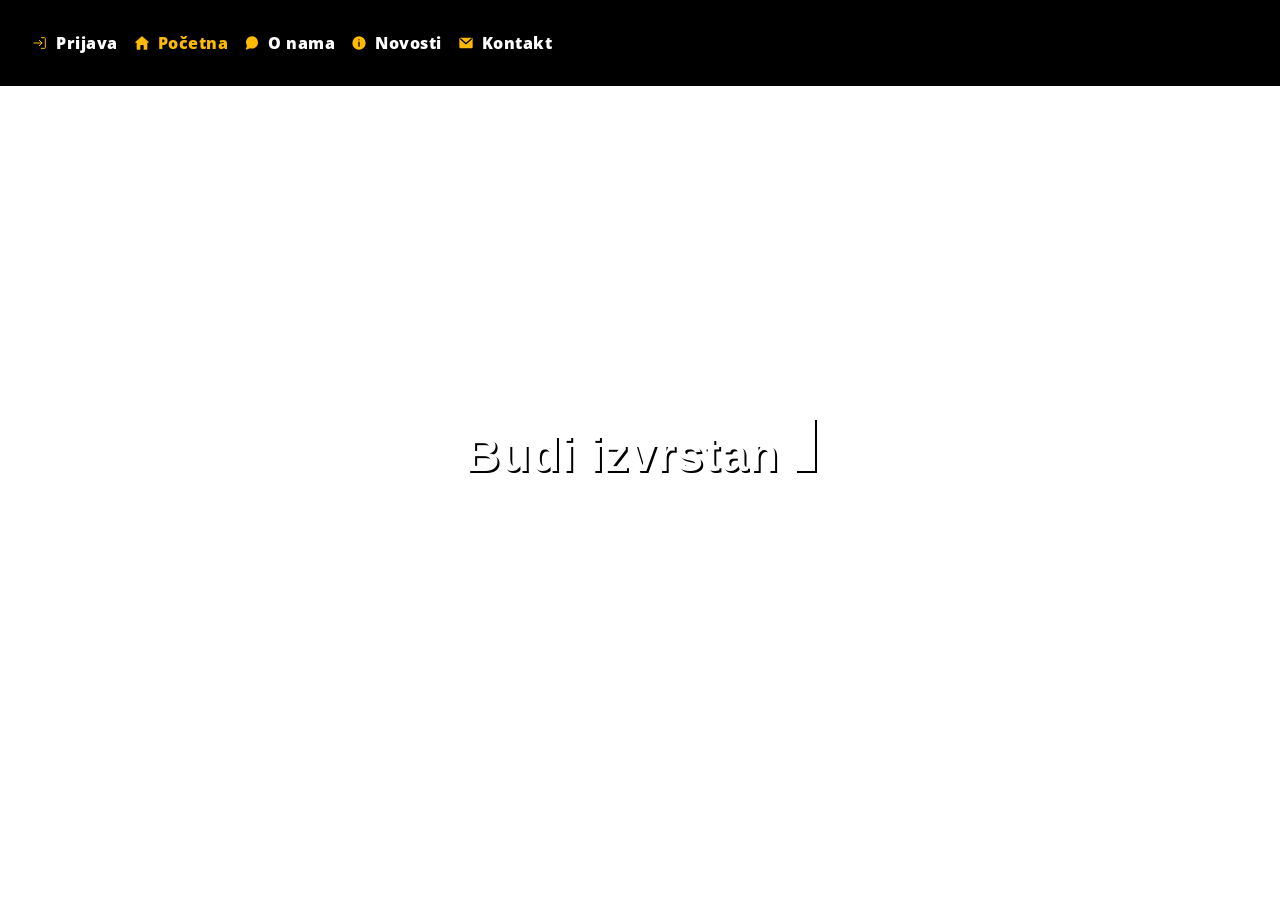
<file: index.html>
<!DOCTYPE html>
<html lang="hr">
  <head>
    <meta charset="UTF-8" />
    <meta http-equiv="X-UA-Compatible" content="IE=edge" />
    <meta name="viewport" content="width=device-width, initial-scale=1.0" />

    <meta property="og:title" content="Matej Ruzic ALGEBRA" />
    <meta property="og:description" content="Lovro Pavlog SUPIT." />

    <link
      rel="shortcut icon"
      href="./assets/icons/favicon.ico"
      type="image/x-icon"
    />

    <link rel="stylesheet" href="./styles/styles.css" />
    <link rel="stylesheet" href="./styles/navbar.css" />
    <link rel="stylesheet" href="./styles/homepage.css" />
    <link rel="stylesheet" href="./styles/dialog.css" />

    <script src="./scripts/dialog.js" defer></script>
    <script src="./scripts/navbar.js" defer></script>

    <title>SUPIT - Projektni zadatak</title>
  </head>

  <body>
    <nav id="navbar" class="navbar"></nav>

    <div class="video__container">
      <video
        src="./assets/videos/laptop-typing.mp4"
        id="laptop-typing"
        autoplay
        muted
        loop
        class="video__container__video"
      ></video>

      <div class="typing_text__container">
        <div class="typing_text__wrapper">
          <div class="typing_text_line typing_text_line__first_line">
            <span id="first_line"></span
            ><span id="first_caret" class="typing_text__caret"></span>
          </div>

          <div
            id="second_line_container"
            class="typing_text_line typing_text_line__second_line"
          >
            <span id="second_line"></span
            ><span
              id="second_caret"
              class="typing_text__caret"
              style="display: none"
            ></span>
          </div>
        </div>
      </div>
    </div>

    <dialog class="dialog" id="contact-form"></dialog>

    <script src="./scripts/typing.js"></script>
  </body>
</html>
</file>
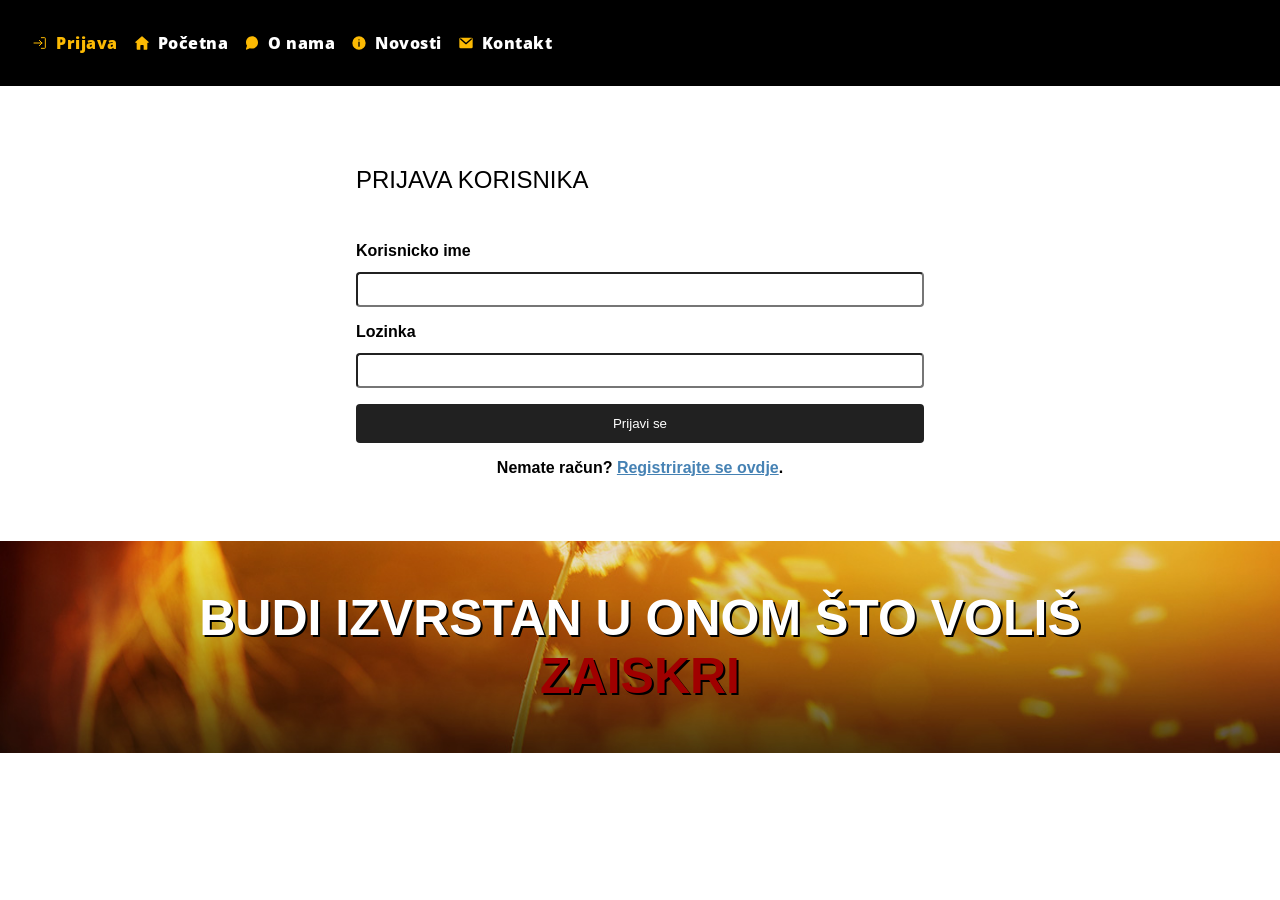
<file: login.html>
<!DOCTYPE html>
<html lang="hr">
  <head>
    <meta charset="UTF-8" />
    <meta http-equiv="X-UA-Compatible" content="IE=edge" />
    <meta name="viewport" content="width=device-width, initial-scale=1.0" />

    <meta property="og:title" content="Matej Ruzic ALGEBRA" />
    <meta property="og:description" content="Lovro Pavlog SUPIT." />

    <link
      rel="shortcut icon"
      href="./assets/icons/favicon.ico"
      type="image/x-icon"
    />

    <link rel="stylesheet" href="./styles/styles.css" />
    <link rel="stylesheet" href="./styles/navbar.css" />
    <link rel="stylesheet" href="./styles/login-register.css" />
    <link rel="stylesheet" href="./styles/dialog.css" />
    <link rel="stylesheet" href="./styles/footer.css" />

    <script src="./scripts/dialog.js" defer></script>
    <script src="./scripts/navbar.js" defer></script>
    <script src="./scripts/footer.js" defer></script>
    <script src="./scripts/login.js" defer></script>

    <title>SUPIT - Projektni zadatak</title>
  </head>

  <body>
    <nav id="navbar" class="navbar"></nav>

    <div class="login-register__container">
      <h1 class="login-register__title">Prijava korisnika</h1>
      <form onsubmit="handleLogin(event)" class="login-register__form">
        <label class="form__label">
          <p class="form__label--text">Korisnicko ime</p>
          <input class="form__input" type="text" name="username" required />
        </label>
        <label class="form__label">
          <p class="form__label--text">Lozinka</p>
          <input class="form__input" type="password" name="password" required />
        </label>
        <button class="form__button" type="submit">Prijavi se</button>
        <div
          id="form-error"
          class="form__label--text form__label--text_red"
        ></div>
      </form>
      <p class="form__label--text">
        Nemate račun?
        <a class="form__label--text_link" href="registration.html"
          >Registrirajte se ovdje</a
        >.
      </p>
    </div>

    <dialog class="dialog" id="contact-form"></dialog>

    <footer class="footer" id="footer"></footer>
  </body>
</html>
</file>
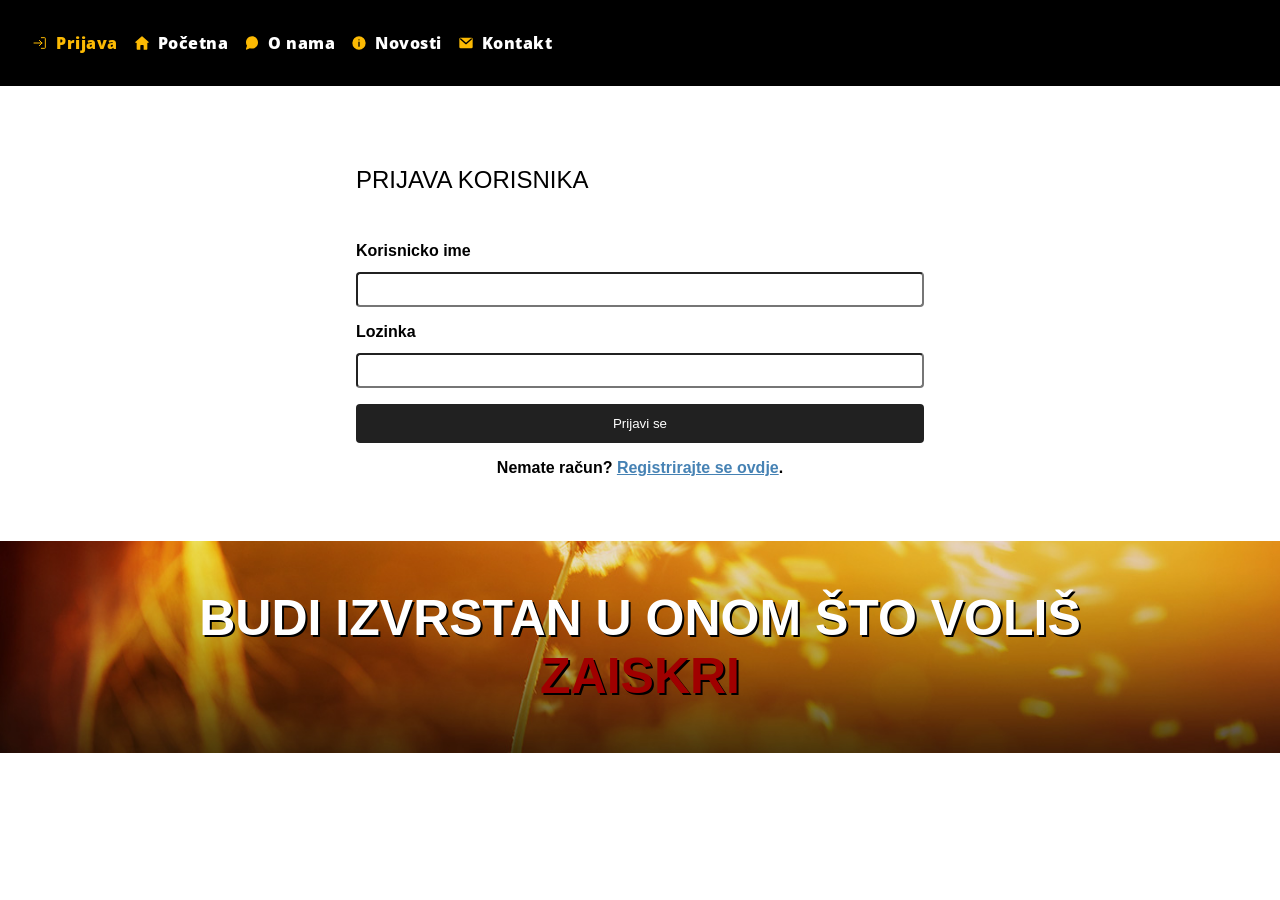
<file: nastavni-plan.html>
<!DOCTYPE html>
<html lang="hr">
  <head>
    <meta charset="UTF-8" />
    <meta http-equiv="X-UA-Compatible" content="IE=edge" />
    <meta name="viewport" content="width=device-width, initial-scale=1.0" />

    <meta property="og:title" content="Matej Ruzic ALGEBRA" />
    <meta property="og:description" content="Lovro Pavlog SUPIT." />

    <link
      rel="shortcut icon"
      href="./assets/icons/favicon.ico"
      type="image/x-icon"
    />

    <link rel="stylesheet" href="./styles/styles.css" />
    <link rel="stylesheet" href="./styles/navbar.css" />
    <link rel="stylesheet" href="./styles/curriculum.css" />
    <link rel="stylesheet" href="./styles/dialog.css" />
    <link rel="stylesheet" href="./styles/footer.css" />

    <script src="./scripts/dialog.js" defer></script>
    <script src="./scripts/navbar.js" defer></script>
    <script src="./scripts/curriculum.js" defer></script>
    <script src="./scripts/footer.js" defer></script>

    <title>SUPIT - Projektni zadatak</title>
  </head>

  <body>
    <nav id="navbar" class="navbar"></nav>

    <div class="curriculum">
      <h1 class="curriculum__text">
        Stipendijski natječaj šk.god. 2018./2019.
      </h1>
    </div>

    <div class="main_curriculum">
      <div class="curriculum__search">
        <input
          id="curriculum-search-input"
          class="curriculum__search__input"
          type="text"
          placeholder="Unesite naziv kolegija"
        />
        <ul id="curriculum-list" class="curriculum__search__list"></ul>
      </div>

      <div class="curriculum__table__container">
        <table class="curriculum__table">
          <thead>
            <tr class="curriculum__table__header__row">
              <th
                class="curriculum__table__header curriculum__table--left-align"
              >
                Kolegij
              </th>
              <th class="curriculum__table__header">ECTS</th>
              <th class="curriculum__table__header">Sati</th>
              <th class="curriculum__table__header">Predavanja</th>
              <th class="curriculum__table__header">Vježbe</th>
              <th
                class="curriculum__table__header curriculum__table--left-align"
              >
                Tip
              </th>
              <th
                class="curriculum__table__header curriculum__table__header--delete"
              >
                Obriši
              </th>
            </tr>
          </thead>
          <tbody id="curriculum-table-body"></tbody>
          <tfoot>
            <tr class="curriculum__table__footer__row">
              <td
                class="curriculum__table__datacell curriculum__table--right-align curriculum__table__datacell--bold"
              >
                Ukupno
              </td>
              <td
                class="curriculum__table__datacell curriculum__table__datacell--bold"
                id="ects-total"
              ></td>
              <td
                class="curriculum__table__datacell curriculum__table__datacell--bold"
                id="hours-total"
              ></td>
              <td
                class="curriculum__table__datacell curriculum__table__datacell--bold"
                id="lectures-total"
              ></td>
              <td
                class="curriculum__table__datacell curriculum__table__datacell--bold"
                id="exercises-total"
              ></td>
              <td
                class="curriculum__table__datacell curriculum__table__datacell--bold"
              ></td>
              <td
                class="curriculum__table__datacell curriculum__table__datacell--bold"
              ></td>
            </tr>
          </tfoot>
        </table>
      </div>
    </div>

    <dialog class="dialog" id="contact-form"></dialog>

    <footer class="footer" id="footer"></footer>
  </body>
</html>
</file>
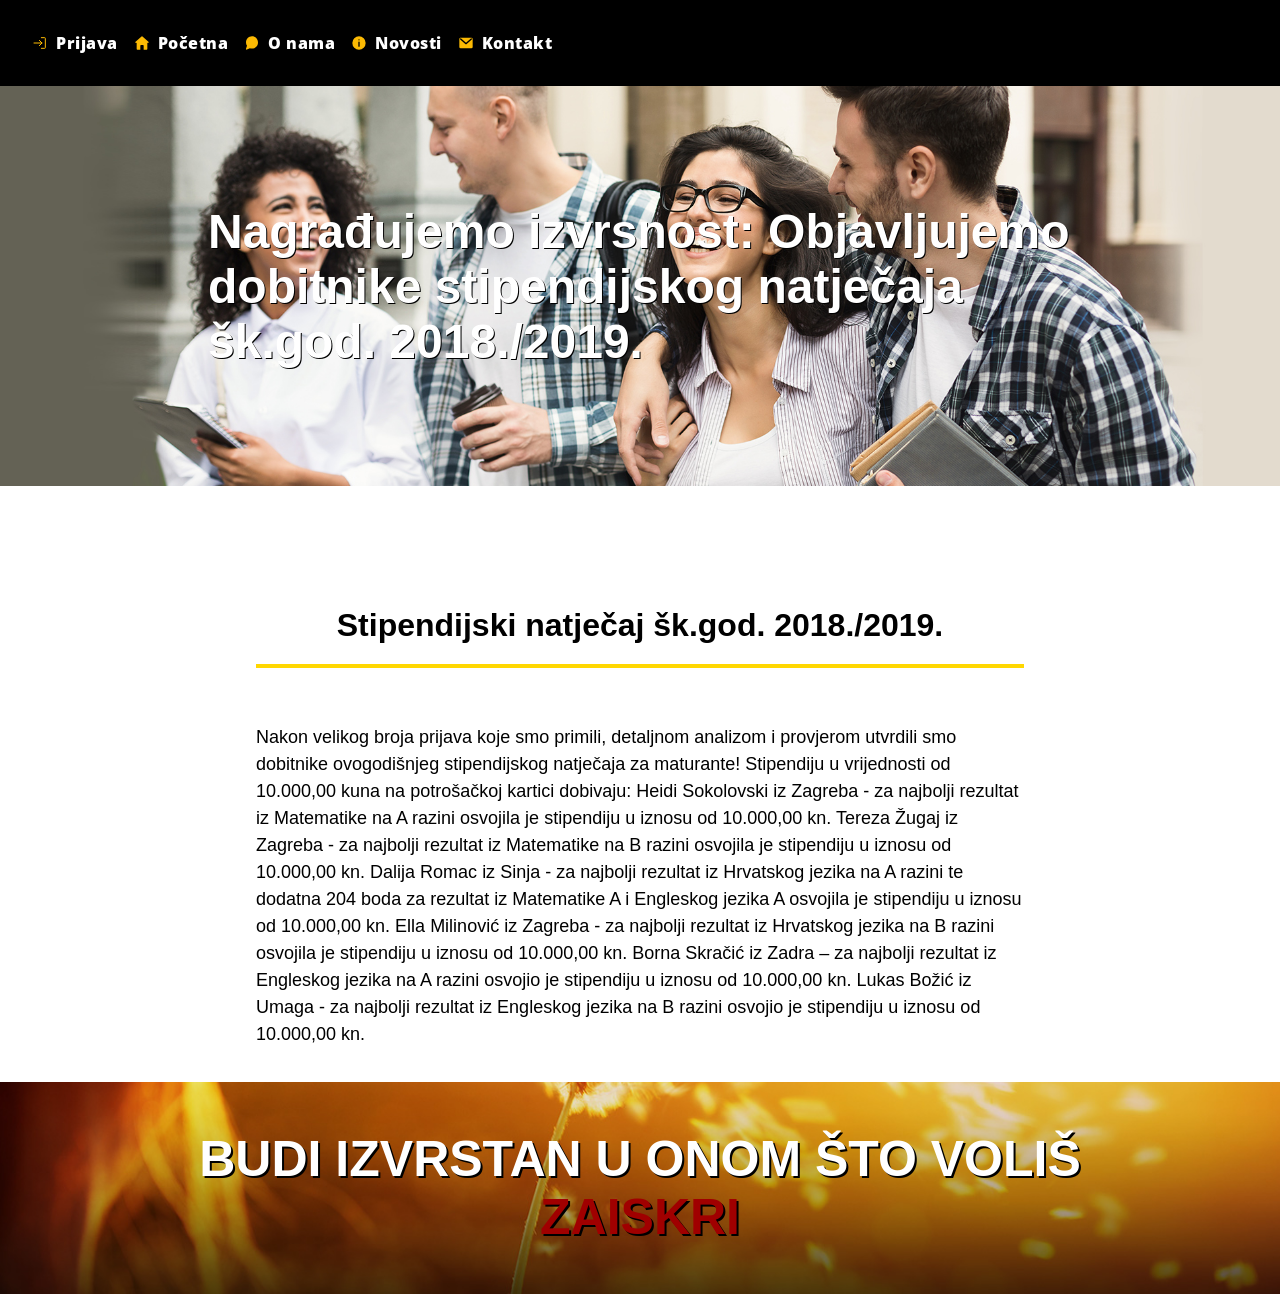
<file: novosti-2.html>
<!DOCTYPE html>
<html lang="hr">
  <head>
    <meta charset="UTF-8" />
    <meta http-equiv="X-UA-Compatible" content="IE=edge" />
    <meta name="viewport" content="width=device-width, initial-scale=1.0" />

    <meta property="og:title" content="Matej Ruzic ALGEBRA" />
    <meta property="og:description" content="Lovro Pavlog SUPIT." />

    <link
      rel="shortcut icon"
      href="./assets/icons/favicon.ico"
      type="image/x-icon"
    />

    <link rel="stylesheet" href="./styles/styles.css" />
    <link rel="stylesheet" href="./styles/navbar.css" />
    <link rel="stylesheet" href="./styles/news.css" />
    <link rel="stylesheet" href="./styles/dialog.css" />
    <link rel="stylesheet" href="./styles/footer.css" />

    <script src="./scripts/dialog.js" defer></script>
    <script src="./scripts/navbar.js" defer></script>
    <script src="./scripts/footer.js" defer></script>

    <title>SUPIT - Projektni zadatak</title>
  </head>

  <body>
    <nav id="navbar" class="navbar"></nav>

    <div class="news__hero news__hero--two">
      <h1 class="news__hero__title">
        Nagrađujemo izvrsnost: Objavljujemo dobitnike stipendijskog natječaja
        šk.god. 2018./2019.
      </h1>
    </div>

    <div class="news">
      <h1 class="news__text">Stipendijski natječaj šk.god. 2018./2019.</h1>
    </div>

    <article class="news__article">
      <p class="news__article__text">
        Nakon velikog broja prijava koje smo primili, detaljnom analizom i
        provjerom utvrdili smo dobitnike ovogodišnjeg stipendijskog natječaja za
        maturante! Stipendiju u vrijednosti od 10.000,00 kuna na potrošačkoj
        kartici dobivaju: Heidi Sokolovski iz Zagreba - za najbolji rezultat iz
        Matematike na A razini osvojila je stipendiju u iznosu od 10.000,00 kn.
        Tereza Žugaj iz Zagreba - za najbolji rezultat iz Matematike na B razini
        osvojila je stipendiju u iznosu od 10.000,00 kn. Dalija Romac iz Sinja -
        za najbolji rezultat iz Hrvatskog jezika na A razini te dodatna 204 boda
        za rezultat iz Matematike A i Engleskog jezika A osvojila je stipendiju
        u iznosu od 10.000,00 kn. Ella Milinović iz Zagreba - za najbolji
        rezultat iz Hrvatskog jezika na B razini osvojila je stipendiju u iznosu
        od 10.000,00 kn. Borna Skračić iz Zadra – za najbolji rezultat iz
        Engleskog jezika na A razini osvojio je stipendiju u iznosu od 10.000,00
        kn. Lukas Božić iz Umaga - za najbolji rezultat iz Engleskog jezika na B
        razini osvojio je stipendiju u iznosu od 10.000,00 kn.
      </p>
    </article>

    <dialog class="dialog" id="contact-form"></dialog>

    <footer class="footer" id="footer"></footer>
  </body>
</html>
</file>
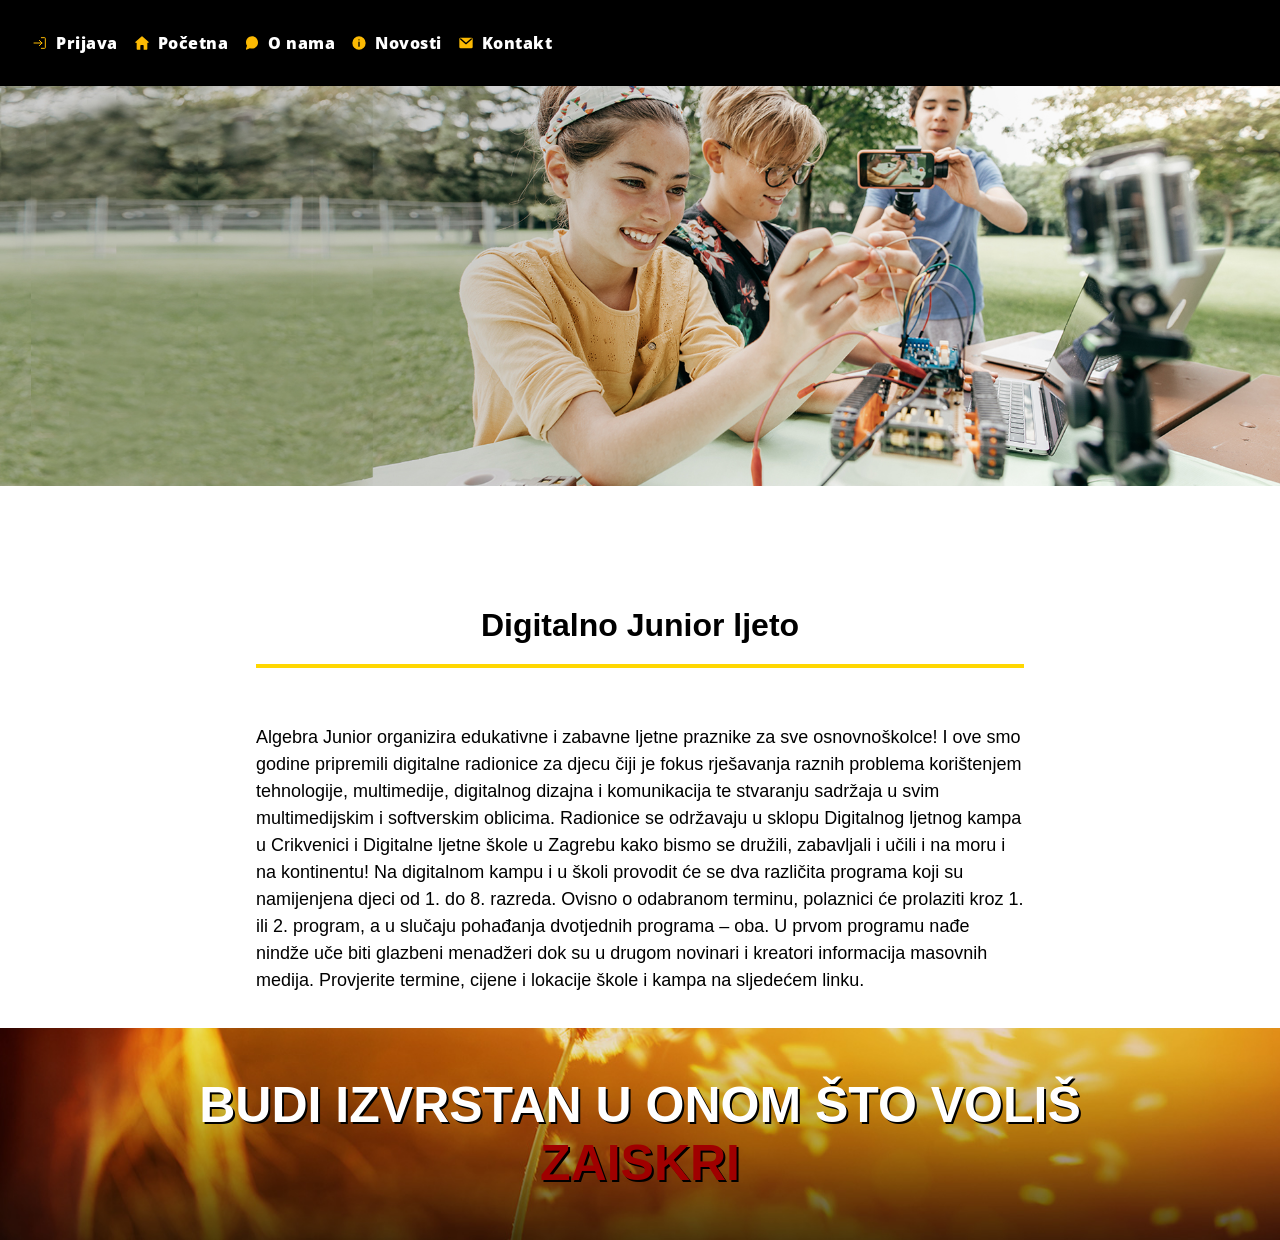
<file: novosti-3.html>
<!DOCTYPE html>
<html lang="hr">
  <head>
    <meta charset="UTF-8" />
    <meta http-equiv="X-UA-Compatible" content="IE=edge" />
    <meta name="viewport" content="width=device-width, initial-scale=1.0" />

    <meta property="og:title" content="Matej Ruzic ALGEBRA" />
    <meta property="og:description" content="Lovro Pavlog SUPIT." />

    <link
      rel="shortcut icon"
      href="./assets/icons/favicon.ico"
      type="image/x-icon"
    />

    <link rel="stylesheet" href="./styles/styles.css" />
    <link rel="stylesheet" href="./styles/navbar.css" />
    <link rel="stylesheet" href="./styles/news.css" />
    <link rel="stylesheet" href="./styles/dialog.css" />
    <link rel="stylesheet" href="./styles/footer.css" />

    <script src="./scripts/dialog.js" defer></script>
    <script src="./scripts/navbar.js" defer></script>
    <script src="./scripts/footer.js" defer></script>

    <title>SUPIT - Projektni zadatak</title>
  </head>

  <body>
    <nav id="navbar" class="navbar"></nav>

    <div class="news__hero news__hero--three"></div>

    <div class="news">
      <h1 class="news__text">Digitalno Junior ljeto</h1>
    </div>

    <article class="news__article">
      <p class="news__article__text">
        Algebra Junior organizira edukativne i zabavne ljetne praznike za sve
        osnovnoškolce! I ove smo godine pripremili digitalne radionice za djecu
        čiji je fokus rješavanja raznih problema korištenjem tehnologije,
        multimedije, digitalnog dizajna i komunikacija te stvaranju sadržaja u
        svim multimedijskim i softverskim oblicima. Radionice se održavaju u
        sklopu Digitalnog ljetnog kampa u Crikvenici i Digitalne ljetne škole u
        Zagrebu kako bismo se družili, zabavljali i učili i na moru i na
        kontinentu! Na digitalnom kampu i u školi provodit će se dva različita
        programa koji su namijenjena djeci od 1. do 8. razreda. Ovisno o
        odabranom terminu, polaznici će prolaziti kroz 1. ili 2. program, a u
        slučaju pohađanja dvotjednih programa – oba. U prvom programu nađe
        nindže uče biti glazbeni menadžeri dok su u drugom novinari i kreatori
        informacija masovnih medija. Provjerite termine, cijene i lokacije škole
        i kampa na sljedećem linku.
      </p>
    </article>

    <dialog class="dialog" id="contact-form"></dialog>

    <footer class="footer" id="footer"></footer>
  </body>
</html>
</file>
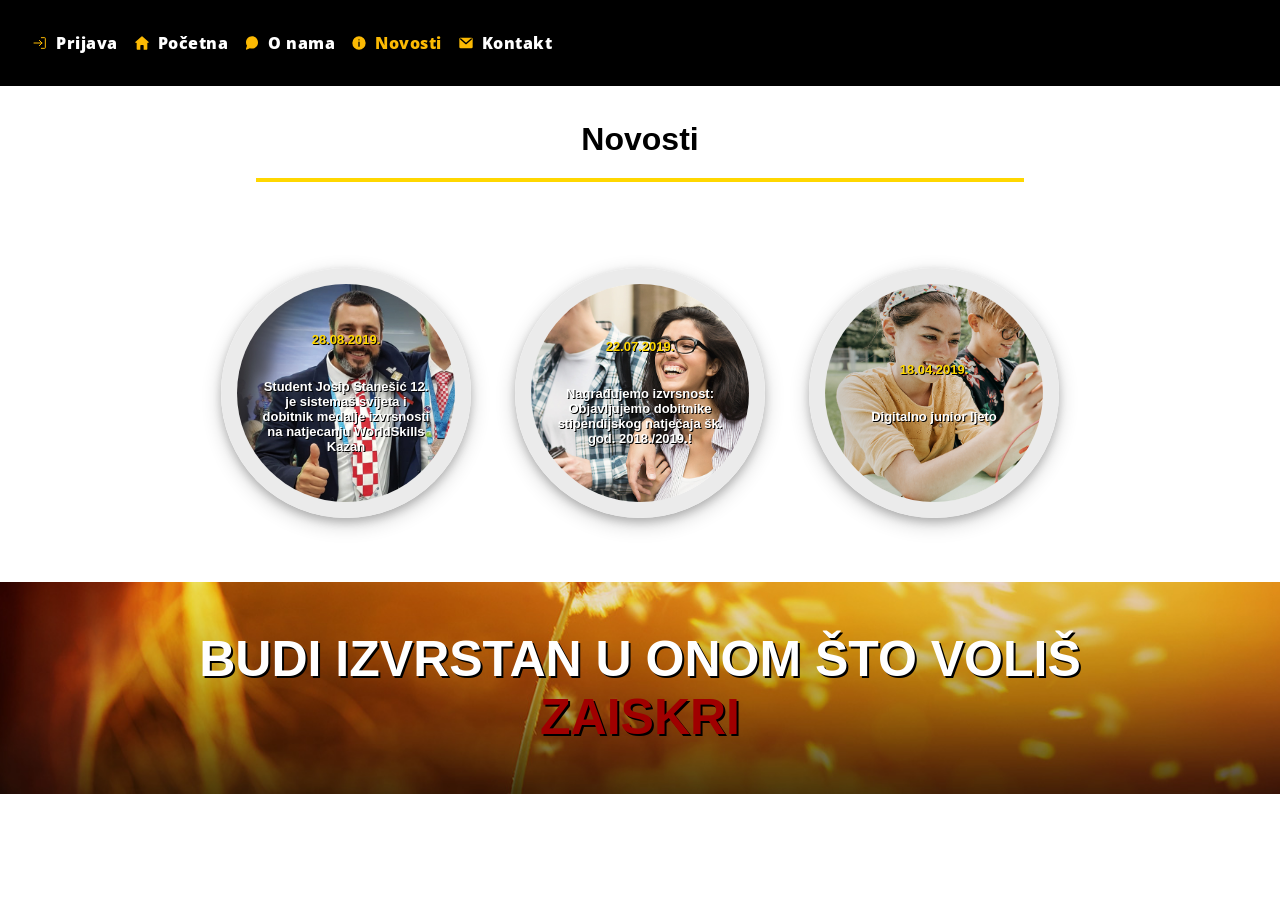
<file: novosti.html>
<!DOCTYPE html>
<html lang="hr">
  <head>
    <meta charset="UTF-8" />
    <meta http-equiv="X-UA-Compatible" content="IE=edge" />
    <meta name="viewport" content="width=device-width, initial-scale=1.0" />

    <meta property="og:title" content="Matej Ruzic ALGEBRA" />
    <meta property="og:description" content="Lovro Pavlog SUPIT." />

    <link
      rel="shortcut icon"
      href="./assets/icons/favicon.ico"
      type="image/x-icon"
    />

    <link rel="stylesheet" href="./styles/styles.css" />
    <link rel="stylesheet" href="./styles/navbar.css" />
    <link rel="stylesheet" href="./styles/news.css" />
    <link rel="stylesheet" href="./styles/dialog.css" />
    <link rel="stylesheet" href="./styles/footer.css" />

    <script src="./scripts/dialog.js" defer></script>
    <script src="./scripts/navbar.js" defer></script>
    <script src="./scripts/render-news.js" defer></script>
    <script src="./scripts/footer.js" defer></script>

    <title>SUPIT - Projektni zadatak</title>
  </head>

  <body>
    <nav id="navbar" class="navbar"></nav>

    <div class="news">
      <h1 class="news__text">Novosti</h1>
    </div>

    <div class="news__cards" id="news"></div>

    <dialog class="dialog" id="contact-form"></dialog>

    <footer class="footer" id="footer"></footer>
  </body>
</html>
</file>
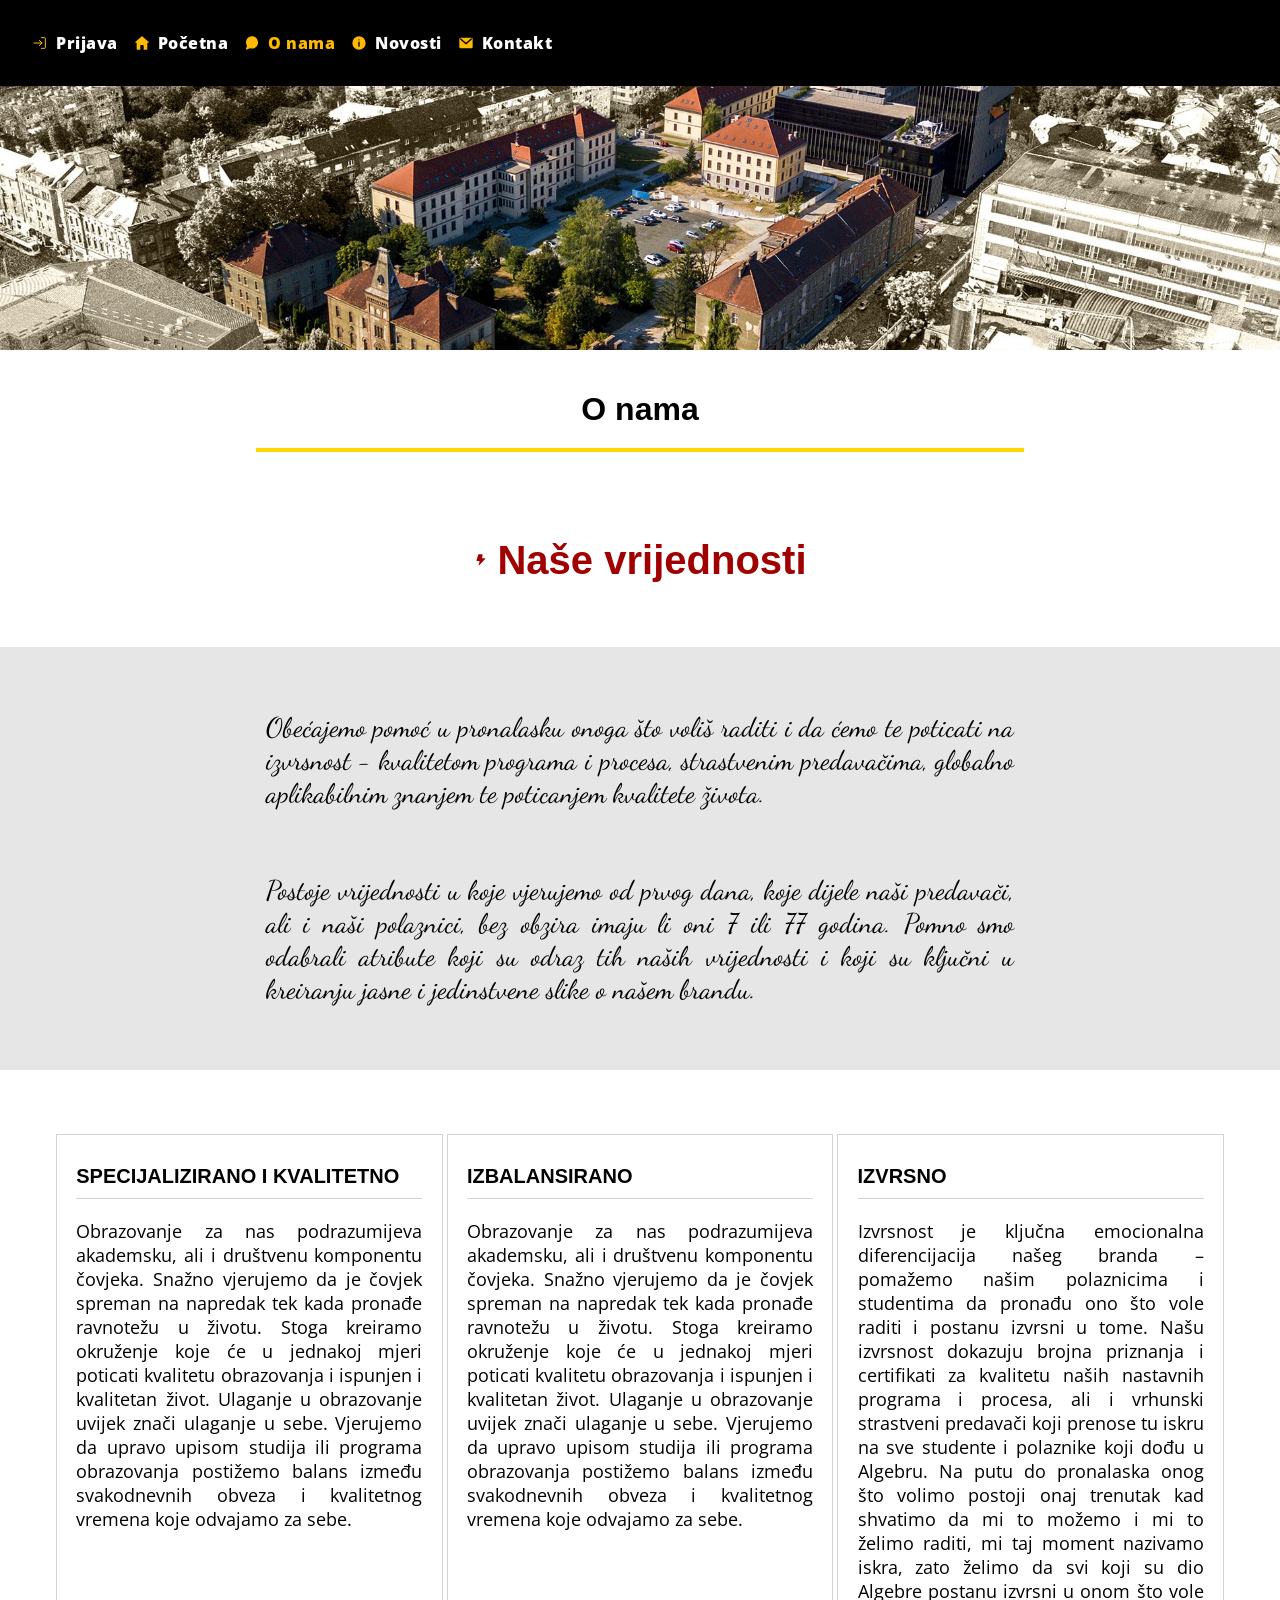
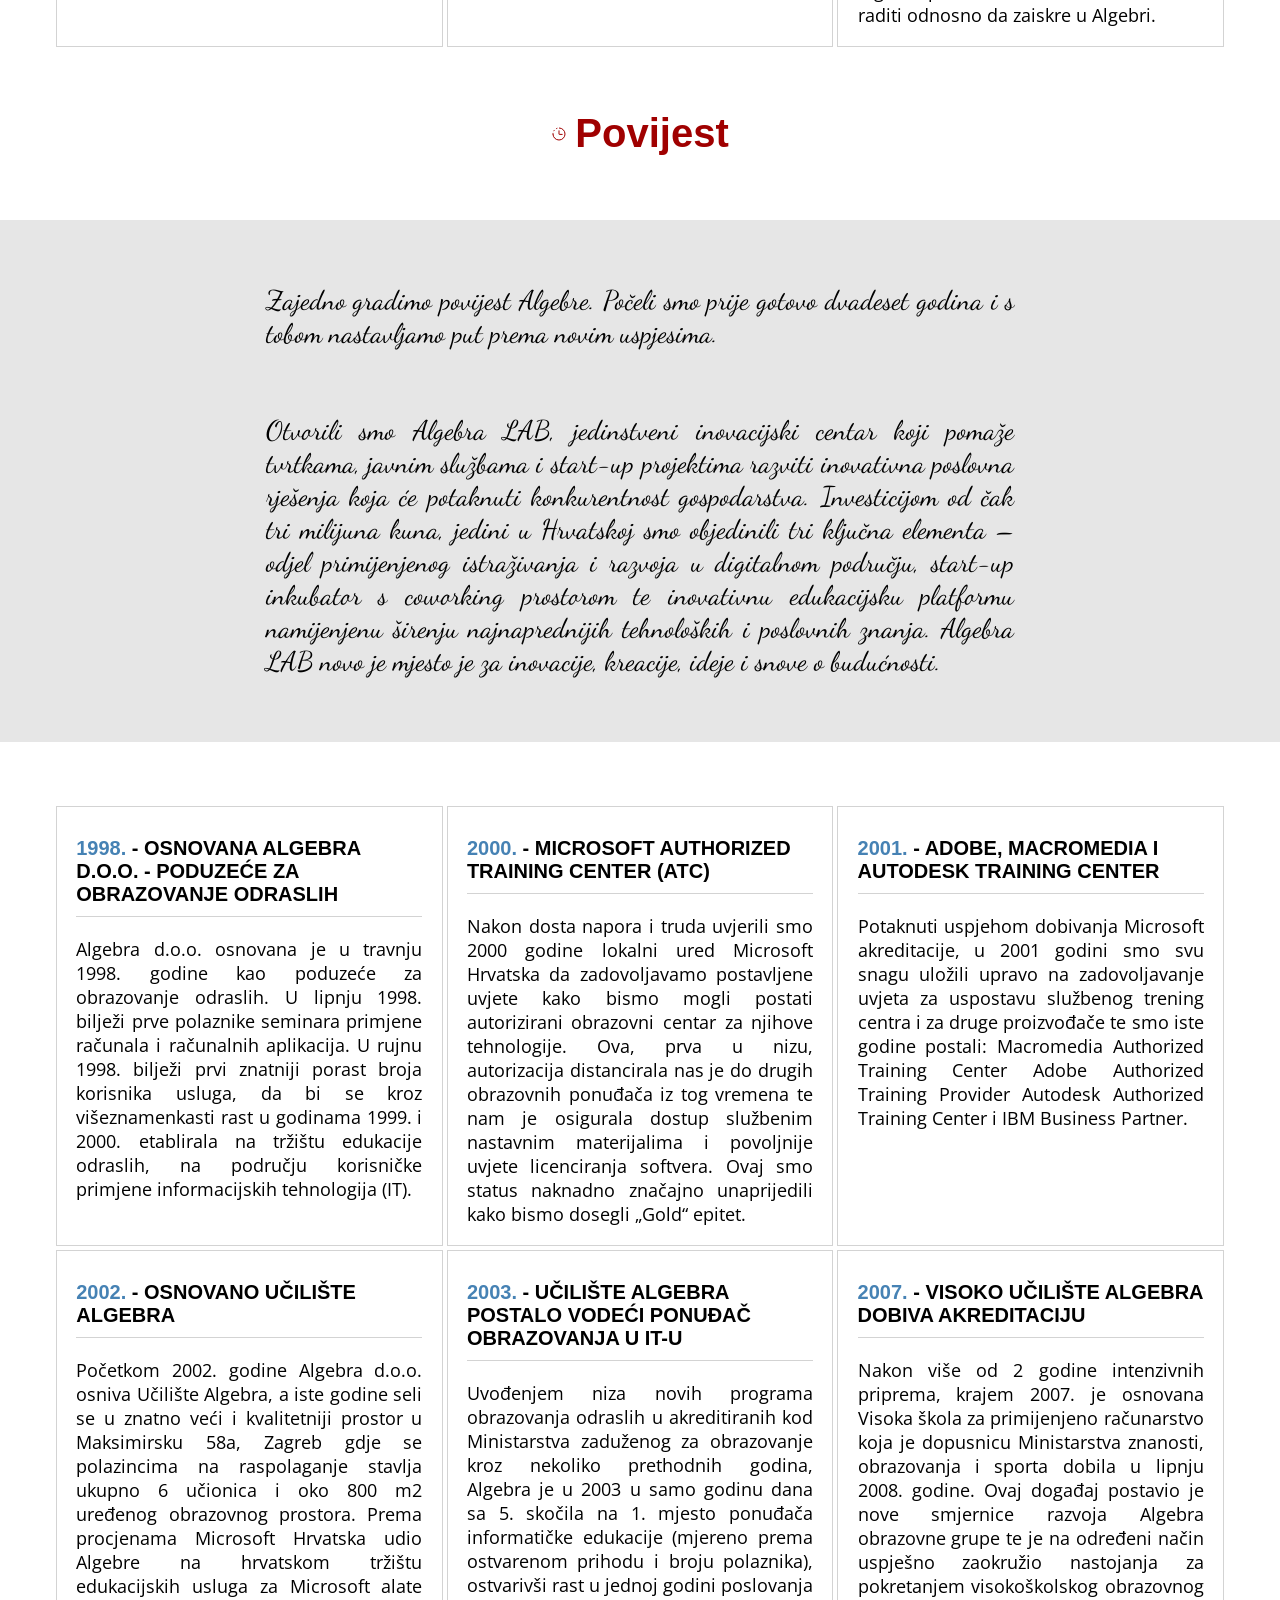
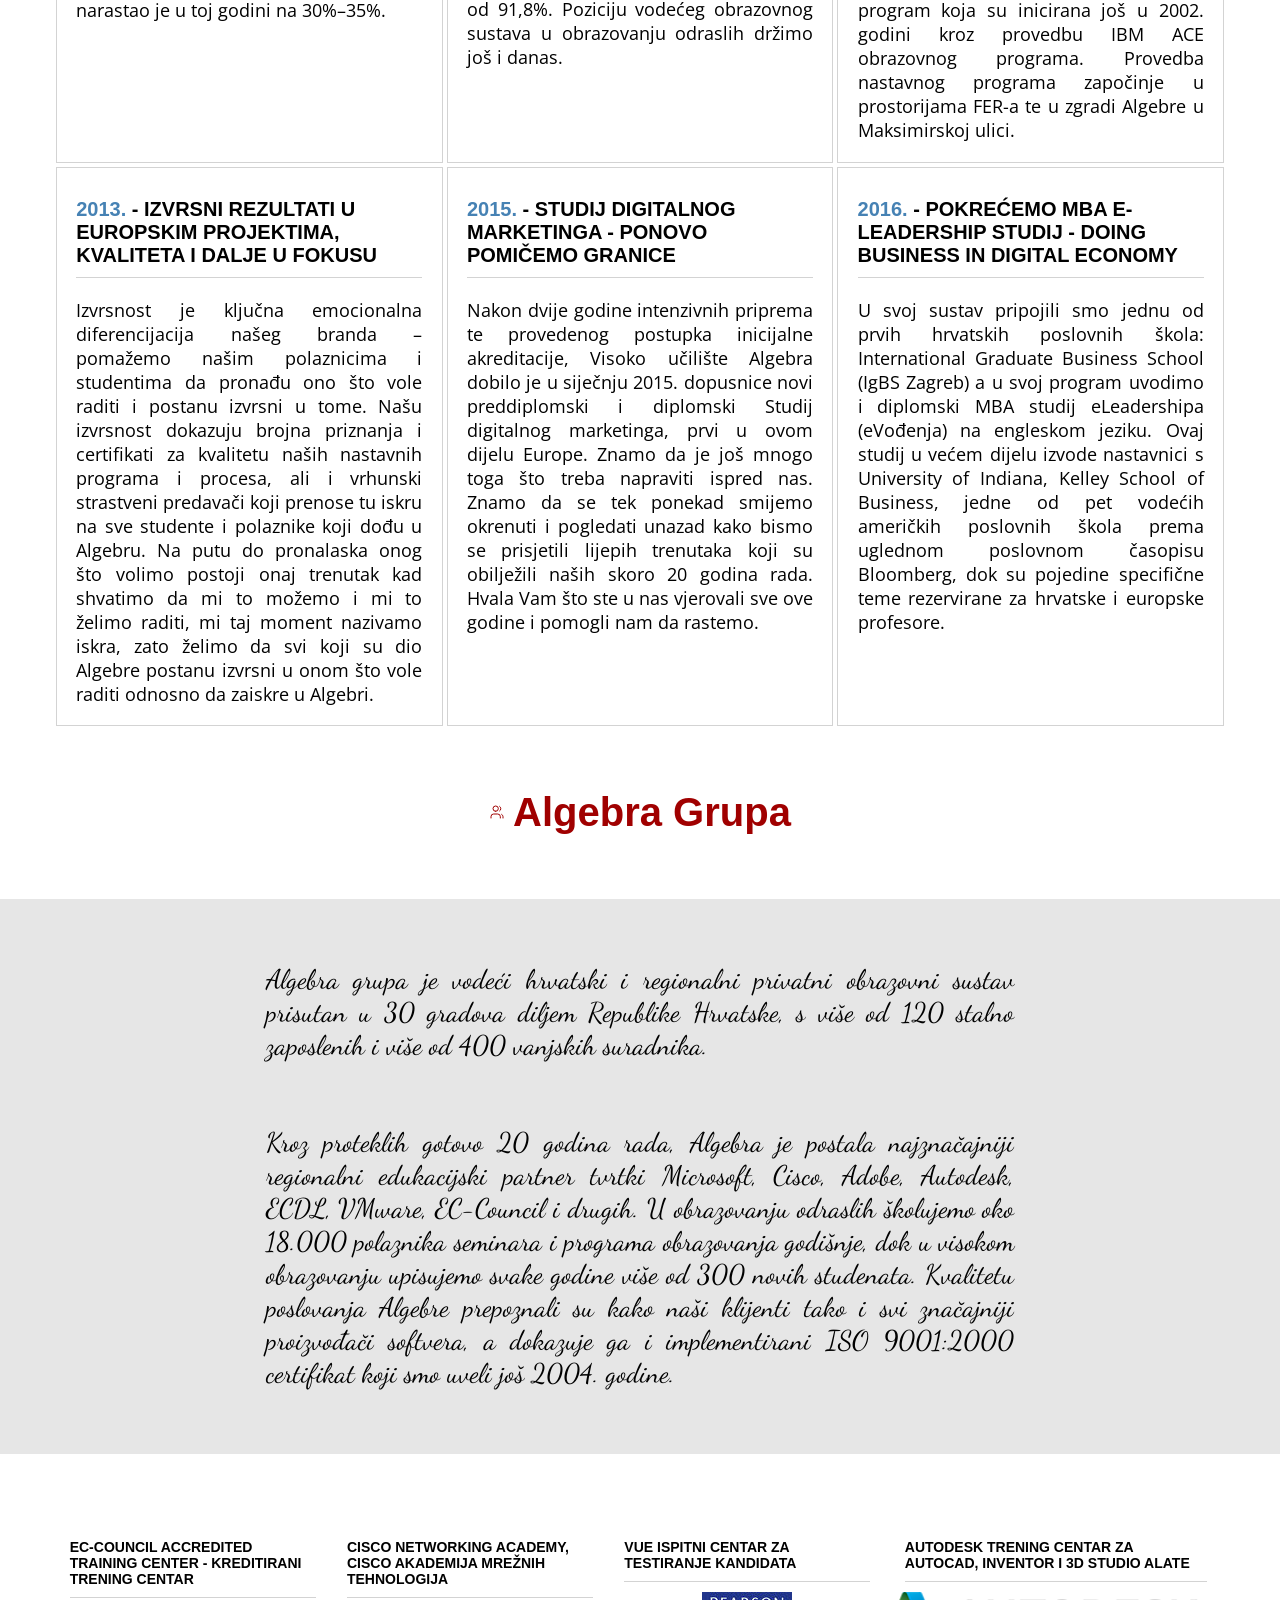
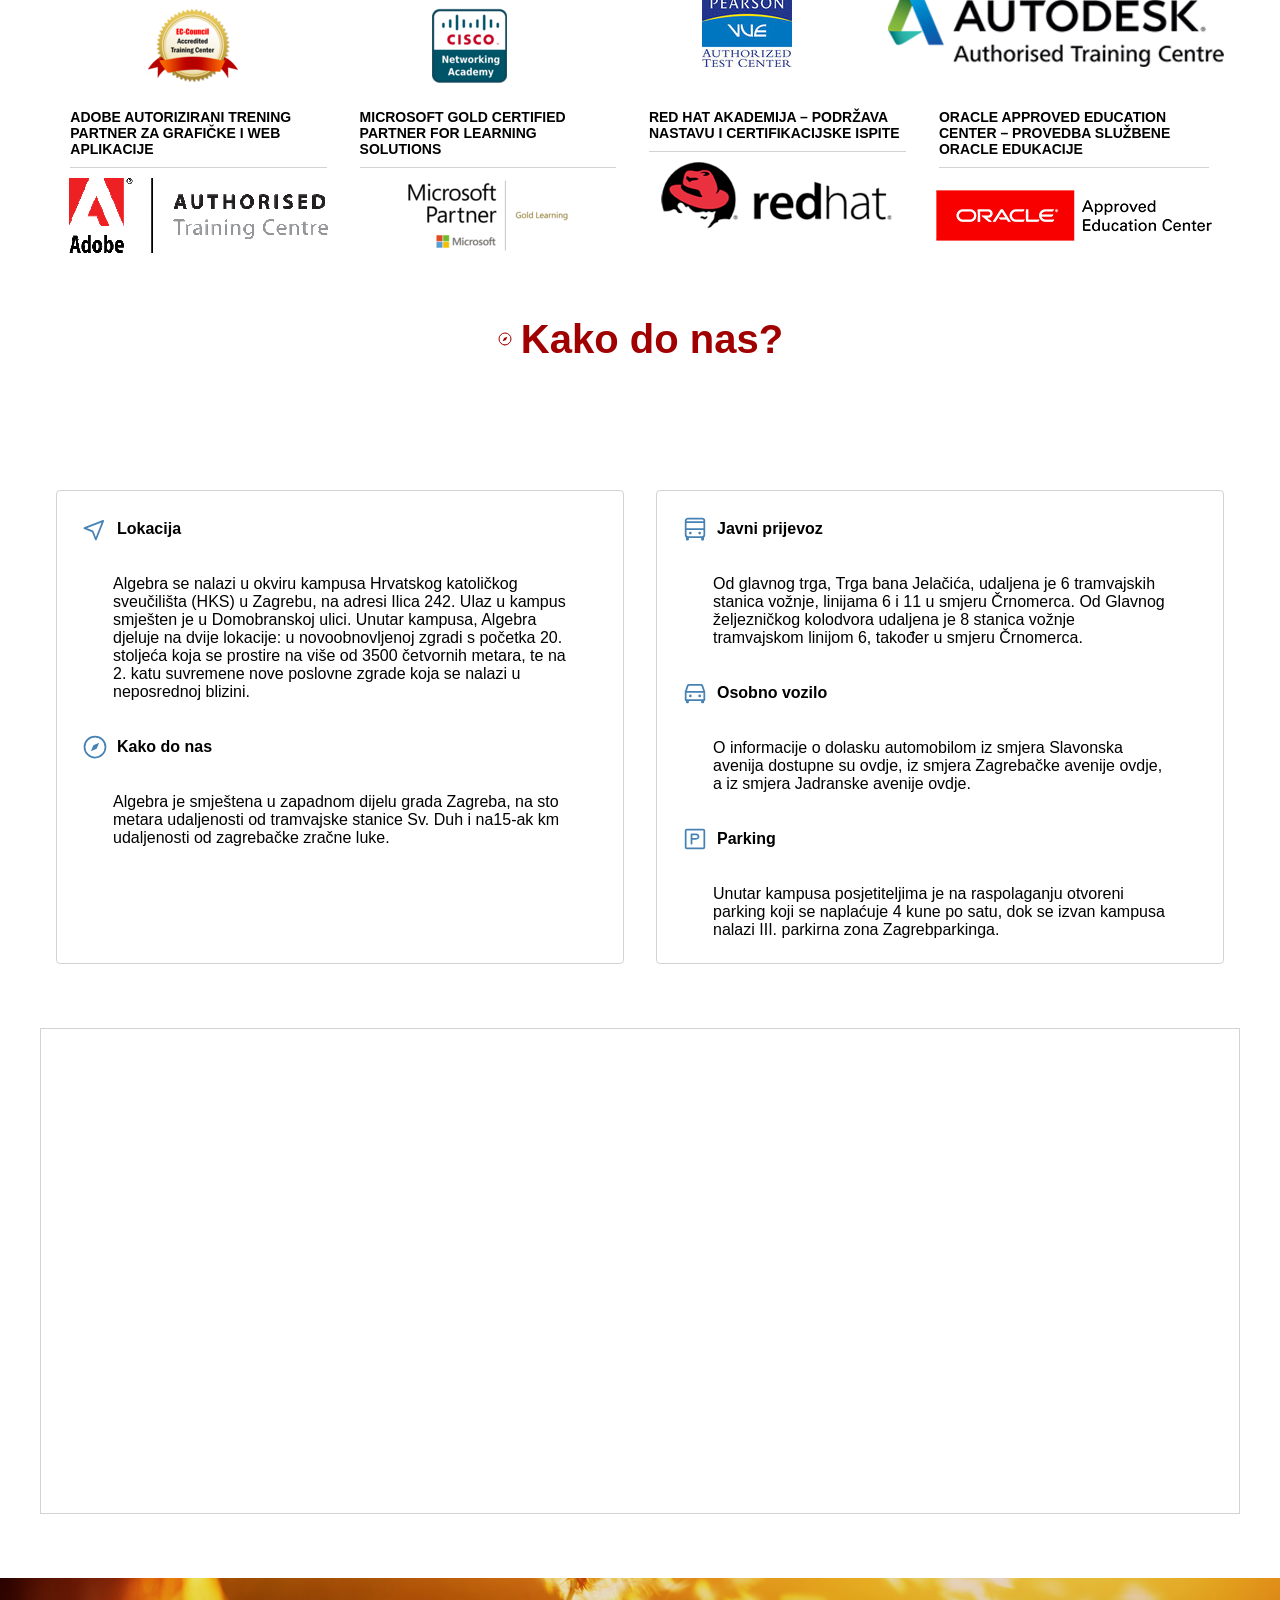
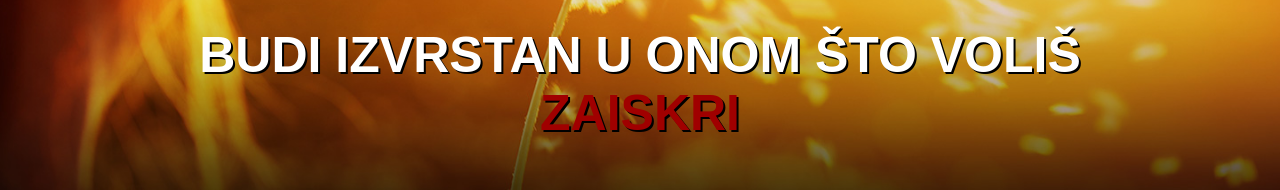
<file: o-nama.html>
<!DOCTYPE html>
<html lang="hr">
  <head>
    <meta charset="UTF-8" />
    <meta http-equiv="X-UA-Compatible" content="IE=edge" />
    <meta name="viewport" content="width=device-width, initial-scale=1.0" />

    <meta property="og:title" content="Matej Ruzic ALGEBRA" />
    <meta property="og:description" content="Lovro Pavlog SUPIT." />

    <link
      rel="shortcut icon"
      href="./assets/icons/favicon.ico"
      type="image/x-icon"
    />

    <link
      rel="stylesheet"
      type="text/css"
      href="https://fonts.googleapis.com/css?family=Dancing+Script"
    />

    <link rel="stylesheet" href="./styles/styles.css" />
    <link rel="stylesheet" href="./styles/navbar.css" />
    <link rel="stylesheet" href="./styles/about-us.css" />
    <link rel="stylesheet" href="./styles/dialog.css" />
    <link rel="stylesheet" href="./styles/footer.css" />

    <script src="./scripts/dialog.js" defer></script>
    <script src="./scripts/navbar.js" defer></script>
    <script src="./scripts/render-cards.js" defer></script>
    <script src="./scripts/footer.js" defer></script>

    <title>SUPIT - Projektni zadatak</title>
  </head>

  <body>
    <nav id="navbar" class="navbar"></nav>

    <div class="campus">
      <img src="./assets/images/campus.jpg" class="campus__image" />
    </div>

    <div class="about_us">
      <h1 class="about_us__text">O nama</h1>
    </div>

    <div class="headers">
      <img src="./assets/icons/bolt.svg" class="headers__icon" />
      <h2 class="headers__text">Naše vrijednosti</h2>
    </div>

    <div class="calligraphy">
      <p class="calligraphy--text">
        Obećajemo pomoć u pronalasku onoga što voliš raditi i da ćemo te
        poticati na izvrsnost - kvalitetom programa i procesa, strastvenim
        predavačima, globalno aplikabilnim znanjem te poticanjem kvalitete
        života.
      </p>
      <p class="calligraphy--text">
        Postoje vrijednosti u koje vjerujemo od prvog dana, koje dijele naši
        predavači, ali i naši polaznici, bez obzira imaju li oni 7 ili 77
        godina. Pomno smo odabrali atribute koji su odraz tih naših vrijednosti
        i koji su ključni u kreiranju jasne i jedinstvene slike o našem brandu.
      </p>
    </div>

    <div class="cards" id="strengths"></div>

    <div class="headers">
      <img src="./assets/icons/history.svg" class="headers__icon" />
      <h2 class="headers__text">Povijest</h2>
    </div>

    <div class="calligraphy">
      <p class="calligraphy--text">
        Zajedno gradimo povijest Algebre. Počeli smo prije gotovo dvadeset
        godina i s tobom nastavljamo put prema novim uspjesima.
      </p>
      <p class="calligraphy--text">
        Otvorili smo Algebra LAB, jedinstveni inovacijski centar koji pomaže
        tvrtkama, javnim službama i start-up projektima razviti inovativna
        poslovna rješenja koja će potaknuti konkurentnost gospodarstva.
        Investicijom od čak tri milijuna kuna, jedini u Hrvatskoj smo objedinili
        tri ključna elementa – odjel primijenjenog istraživanja i razvoja u
        digitalnom području, start-up inkubator s coworking prostorom te
        inovativnu edukacijsku platformu namijenjenu širenju najnaprednijih
        tehnoloških i poslovnih znanja. Algebra LAB novo je mjesto je za
        inovacije, kreacije, ideje i snove o budućnosti.
      </p>
    </div>

    <div class="cards" id="history"></div>

    <div class="headers">
      <img src="./assets/icons/users.svg" class="headers__icon" />
      <h2 class="headers__text">Algebra Grupa</h2>
    </div>

    <div class="calligraphy">
      <p class="calligraphy--text">
        Algebra grupa je vodeći hrvatski i regionalni privatni obrazovni sustav
        prisutan u 30 gradova diljem Republike Hrvatske, s više od 120 stalno
        zaposlenih i više od 400 vanjskih suradnika.
      </p>
      <p class="calligraphy--text">
        Kroz proteklih gotovo 20 godina rada, Algebra je postala najznačajniji
        regionalni edukacijski partner tvrtki Microsoft, Cisco, Adobe, Autodesk,
        ECDL, VMware, EC-Council i drugih. U obrazovanju odraslih školujemo oko
        18.000 polaznika seminara i programa obrazovanja godišnje, dok u visokom
        obrazovanju upisujemo svake godine više od 300 novih studenata.
        Kvalitetu poslovanja Algebre prepoznali su kako naši klijenti tako i svi
        značajniji proizvođači softvera, a dokazuje ga i implementirani ISO
        9001:2000 certifikat koji smo uveli još 2004. godine.
      </p>
    </div>

    <div class="partners" id="partners"></div>

    <div class="headers headers--space-below">
      <img src="./assets/icons/compass.svg" class="headers__icon" />
      <h2 class="headers__text">Kako do nas?</h2>
    </div>

    <div class="reach_us">
      <div class="reach_us__cards" id="reach-us-cards"></div>
      <div class="reach_us__map">
        <iframe
          src="https://www.google.com/maps/embed?pb=!1m18!1m12!1m3!1d826.8081746947336!2d15.940489680648941!3d45.81045487615113!2m3!1f0!2f0!3f0!3m2!1i1024!2i768!4f13.1!3m3!1m2!1s0x4765d6d74e265877%3A0x1a4f4eae9fc461c5!2sSveučilište%20Algebra%20Bernays!5e0!3m2!1sen!2shr!4v1756501172011!5m2!1sen!2shr"
          width="100%"
          height="480px"
          style="border: 0"
          allowfullscreen=""
          loading="lazy"
          referrerpolicy="no-referrer-when-downgrade"
        ></iframe>
      </div>
    </div>

    <dialog class="dialog" id="contact-form"></dialog>

    <footer class="footer" id="footer"></footer>
  </body>
</html>
</file>
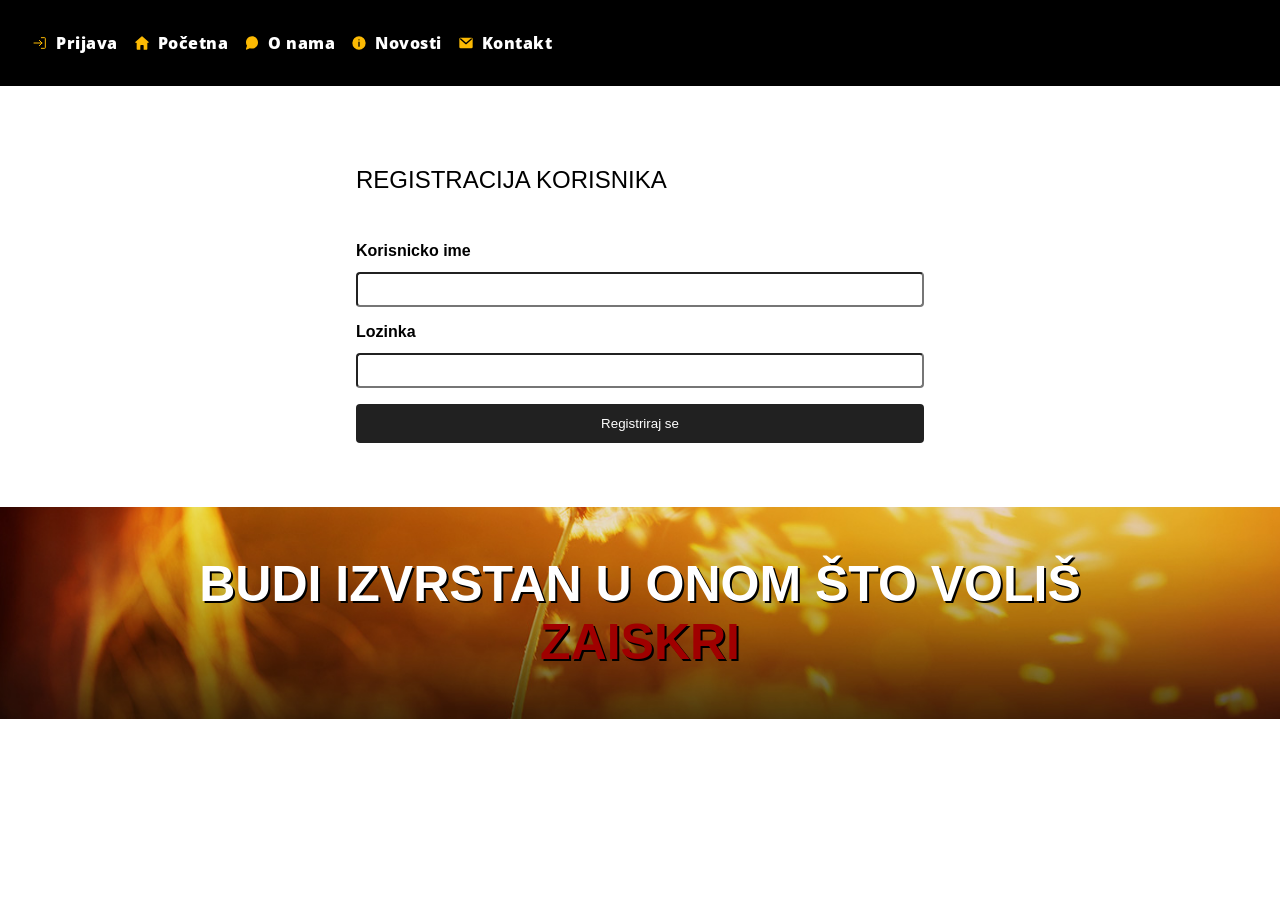
<file: registration.html>
<!DOCTYPE html>
<html lang="hr">
  <head>
    <meta charset="UTF-8" />
    <meta http-equiv="X-UA-Compatible" content="IE=edge" />
    <meta name="viewport" content="width=device-width, initial-scale=1.0" />

    <meta property="og:title" content="Matej Ruzic ALGEBRA" />
    <meta property="og:description" content="Lovro Pavlog SUPIT." />

    <link
      rel="shortcut icon"
      href="./assets/icons/favicon.ico"
      type="image/x-icon"
    />

    <link rel="stylesheet" href="./styles/styles.css" />
    <link rel="stylesheet" href="./styles/navbar.css" />
    <link rel="stylesheet" href="./styles/login-register.css" />
    <link rel="stylesheet" href="./styles/dialog.css" />
    <link rel="stylesheet" href="./styles/footer.css" />

    <script src="./scripts/dialog.js" defer></script>
    <script src="./scripts/navbar.js" defer></script>
    <script src="./scripts/footer.js" defer></script>
    <script src="./scripts/register.js" defer></script>

    <title>SUPIT - Projektni zadatak</title>
  </head>

  <body>
    <nav id="navbar" class="navbar"></nav>

    <div class="login-register__container">
      <h1 class="login-register__title">Registracija korisnika</h1>
      <form onsubmit="handleRegister(event)" class="login-register__form">
        <label class="form__label">
          <p class="form__label--text">Korisnicko ime</p>
          <input class="form__input" type="text" name="username" required />
        </label>
        <label class="form__label">
          <p class="form__label--text">Lozinka</p>
          <input class="form__input" type="password" name="password" required />
        </label>
        <button class="form__button" type="submit">Registriraj se</button>
      </form>
    </div>

    <dialog class="dialog" id="contact-form"></dialog>

    <footer class="footer" id="footer"></footer>
  </body>
</html>
</file>
<file: styles/styles.css>
html {
  box-sizing: border-box;
}
*,
*:before,
*:after {
  box-sizing: inherit;
}

body {
  padding: 0;
  margin: 0;
  font-family: Helvetica, sans-serif;
  font-display: fallback;
  /* overflow-x: hidden; */
}
</file>
<file: styles/navbar.css>
@import url("https://fonts.googleapis.com/css?family=Open Sans Condensed:300;0,400;0,500");

.navbar {
  width: 100%;
  display: flex;
  align-items: start;
  background-color: black;
  padding-top: 2rem;
  padding-bottom: 2rem;
  padding-left: 2rem;
  padding-right: 0.75rem;

  /* fix to top */
  position: fixed;
  z-index: 50;
  top: 0;
  right: 0;
  left: 0;
}

@media (min-width: 768px) {
  .navbar {
    align-items: center;
  }
}

.navbar__links {
  display: flex;
  align-items: start;
  justify-content: start;
  flex-direction: column;
  gap: 1rem;
  max-height: 0;
  opacity: 0;
}

.navbar__links--open {
  max-height: fit-content;
  opacity: 1;
}

@media (min-width: 768px) {
  .navbar__links {
    max-height: fit-content;
    opacity: 1;
    align-items: center;
    flex-direction: row;
  }
}

.navbar__link {
  text-decoration: none;
  display: flex;
  align-items: center;
  gap: 0.5rem;
  font-family: "Open Sans Condensed";
  letter-spacing: 0.5px;
  color: white;
  font-weight: 800;
  font-size: 1rem;
}

.navbar__link--button {
  background: transparent;
  outline: none;
  border: none;
  cursor: pointer;
  padding: 0;
}

.navbar__username {
  color: steelblue;
}

.navbar__link:hover,
.navbar__link--active {
  color: #fcba03;
}

.navbar__icon {
  max-width: 1rem;
  max-height: 1rem;
  width: 100%;
  height: 100%;
}

.navbar__icon--toggle {
  max-width: 1.5rem;
  max-height: 1.5rem;
  flex-shrink: 0;
}

.navbar__toggle {
  display: inline-flex;
  border: none;
  outline: none;
  margin: 0;
  padding: 0;
  width: auto;
  background: transparent;

  /* push button to the right */
  margin-left: auto;
  margin-right: 4rem;
}

@media (min-width: 768px) {
  .navbar__toggle {
    display: none;
  }
}
</file>
<file: styles/homepage.css>
.video__container {
  max-width: 100dvw;
  max-height: 100dvh;
  width: 100dvw;
  height: 100dvh;
  overflow: hidden;
  position: relative;
}

.video__container__video {
  width: 100%;
  height: 100%;
  object-fit: cover;
}

.typing_text__container {
  position: absolute;
  top: 0;
  left: 0;
  right: 0;
  display: flex;
  width: 100%;
  height: 100%;
  justify-content: center;
  align-items: center;
}

.typing_text__wrapper {
  display: flex;
  align-items: start;
  justify-content: center;
  height: 100%;
  flex-direction: column;
}

.typing_text_line {
  font-weight: 700;
  letter-spacing: 0.02em;
  font-size: clamp(1.5rem, -0.75rem + 4.6875vw, 3rem);
  text-shadow: 2px 2px black;
}

.typing_text_line__first_line {
  color: white;
}

.typing_text_line__second_line {
  color: red;
  opacity: 0;
}

.typing_text_line__second_line--show {
  opacity: 1;
}

.typing_text__caret {
  display: inline-block;
  background-color: white;
  margin-left: 0.1rem;
  width: 20px;
  height: clamp(1.6875rem, -0.75rem + 5.0781vw, 3.3125rem);
  animation: blink 1s infinite;
  box-shadow: 2px 2px black;
}

@keyframes blink {
  0% {
    background-color: white;
    box-shadow: 2px 2px black;
  }
  49% {
    background-color: white;
    box-shadow: 2px 2px black;
  }
  50% {
    background-color: transparent;
    box-shadow: none;
  }
  99% {
    background-color: transparent;
    box-shadow: none;
  }
  100% {
    background-color: white;
    box-shadow: 2px 2px black;
  }
}
</file>
<file: styles/dialog.css>
.dialog {
  width: 100vw;
  height: 100dvh;
  max-width: 100vw;
  max-height: 100dvh;
  background-color: transparent;
}

.dialog[open] {
  display: flex;
  justify-content: center;
  align-items: center;
}

.dialog::backdrop {
  background-color: rgba(0, 0, 0, 0.5);
}

.dialog__content__container {
  max-width: 1000px;
  width: 100%;
  background-color: white;
  border-radius: 4px;
  padding: 2rem;
}

.dialog__content__header {
  display: flex;
  align-items: center;
  margin-bottom: 1rem;
  border-bottom: 1px solid lightgray;
  gap: 1rem;
  padding-bottom: 1rem;
}

.dialog__content__header__image {
  width: 40px;
  height: 40px;
}

.dialog__content__header__text {
  font-weight: bold;
  font-size: 36px;
  margin: 0;
  padding: 0;
}

.dialog__contact_form {
  display: flex;
  flex-direction: column;
  gap: 1rem;
}

.form__label {
  display: flex;
  flex-direction: column;
  gap: 0.75rem;
}

.form__label--row {
  flex-direction: row;
  align-items: center;
}

.form__label--text {
  margin: 0;
  padding: 0;
  font-weight: 700;
}

.form__input {
  border-radius: 4px;
  padding-left: 0.75rem;
  padding-right: 0.75rem;
  padding-top: 0.5rem;
  padding-bottom: 0.5rem;
}

.form__button {
  border: none;
  outline: none;
  margin: 0;
  padding: 0;
  color: white;
  display: flex;
  align-items: center;
  justify-content: center;
  padding-left: 0.75rem;
  padding-right: 0.75rem;
  padding-top: 0.75rem;
  padding-bottom: 0.75rem;
  border-radius: 4px;
  cursor: pointer;
}

.form__buttons__container {
  display: flex;
  gap: 1rem;
  align-items: center;
}

.form__button--blue {
  background: steelblue;
}

.form__button--red {
  background: #a00000;
}
</file>
<file: styles/login-register.css>
.login-register__container {
  margin-top: calc(86px + 5rem);
  margin-bottom: 4rem;
  display: flex;
  width: 100%;
  justify-content: center;
  flex-direction: column;
  align-items: center;
}

.login-register__form {
  width: 100%;
  max-width: 600px;
  padding-left: 1rem;
  padding-right: 1rem;
  display: flex;
  flex-direction: column;
  gap: 1rem;
}

.login-register__title {
  max-width: 600px;
  width: 100%;
  font-size: 24px;
  text-transform: uppercase;
  font-weight: 500;
  margin: 0;
  padding: 0;
  margin-bottom: 3rem;
  padding-left: 1rem;
  padding-right: 1rem;
}

.form__label {
  display: flex;
  flex-direction: column;
  gap: 0.75rem;
}

.form__label--text {
  margin: 0;
  padding: 0;
  font-weight: 700;
}

.form__label--text_red {
  color: #a00000;
  font-weight: 400;
}

.form__label--text_link {
  color: steelblue;
}

.form__input {
  border-radius: 4px;
  padding-left: 0.75rem;
  padding-right: 0.75rem;
  padding-top: 0.5rem;
  padding-bottom: 0.5rem;
}

.form__button {
  border: none;
  outline: none;
  margin: 0;
  padding: 0;
  width: auto;
  background: #212121;
  color: white;
  display: flex;
  align-items: center;
  justify-content: center;
  padding-left: 0.75rem;
  padding-right: 0.75rem;
  padding-top: 0.75rem;
  padding-bottom: 0.75rem;
  border-radius: 4px;
  cursor: pointer;
}
</file>
<file: styles/footer.css>
.footer {
  background-image: url("../assets/images/zaiskri-bg.jpg");
  background-repeat: no-repeat;
  background-size: cover;
  background-position: center;
  display: flex;
  flex-direction: column;
  align-items: center;
  padding-top: 3rem;
  padding-bottom: 3rem;
  padding-left: 1rem;
  padding-right: 1rem;
}

.footer__text {
  margin: 0;
  font-weight: bold;
  font-size: 50px;
  color: white;
  text-shadow: 2px 2px black;
  text-align: center;
}

.footer__text--red {
  color: #a00000;
}
</file>
<file: styles/curriculum.css>
.curriculum {
  display: flex;
  justify-content: center;
  width: 100%;
  margin-top: calc(86px + 5rem);
  margin-bottom: 4rem;
}

.curriculum__text {
  font-weight: 600;
  text-align: center;
  width: 100%;
  max-width: 768px;
  padding-top: 20px;
  padding-bottom: 20px;
  border-bottom: 4px solid gold;
  padding-left: 1rem;
  padding-right: 1rem;
}

.main_curriculum {
  display: flex;
  flex-direction: column;
  width: 100%;
  align-items: center;
  justify-content: start;
  gap: 40px;
  margin-bottom: 4rem;
}

@media (min-width: 1280px) {
  .main_curriculum {
    flex-direction: row;
    justify-content: space-around;
    align-items: start;
  }
}

.curriculum__search {
  display: flex;
  flex-direction: column;
  align-items: center;
  width: 80%;
  position: relative;
}

@media (min-width: 768px) {
  .curriculum__search {
    width: 60%;
  }
}

@media (min-width: 1280px) {
  .curriculum__search {
    width: 40%;
  }
}

.curriculum__search__input {
  border-radius: 4px;
  padding-left: 0.75rem;
  padding-right: 0.75rem;
  padding-top: 0.5rem;
  padding-bottom: 0.5rem;
  width: 100%;
}

.curriculum__search__list {
  position: absolute;
  top: 100%;
  left: 0;
  max-height: 300px;
  overflow-y: auto;
  width: 100%;
  margin: 0;
  padding: 0;
  list-style: none;
  border: 1px solid lightgray;
}

.curriculum__search__list__item {
  padding-left: 0.75rem;
  padding-right: 0.75rem;
  padding-top: 0.5rem;
  padding-bottom: 0.5rem;
  background-color: white;
}

.curriculum__search__list__item:hover {
  background-color: lightgray;
  cursor: pointer;
}

.curriculum__table__container {
  width: 100%;
  overflow-x: auto;
  padding-left: 1rem;
  padding-right: 1rem;
}

@media (min-width: 1280px) {
  .curriculum__table__container {
    width: 40%;
  }
}

.curriculum__table {
  width: stretch;
  border-collapse: collapse;
}

@media (min-width: 768px) {
  .curriculum__table {
    width: 100%;
  }
}

.curriculum__table__header {
  padding: 0;
  padding-left: 8px;
  padding-right: 8px;
  padding-top: 4px;
  padding-bottom: 4px;
}

.curriculum__table__header__row {
  border-top: 1px solid lightgray;
  border-bottom: 1px solid lightgray;
}

.curriculum__table__footer__row {
  border-top: 4px solid black;
}

.curriculum__table__datacell {
  padding: 0;
  padding-left: 8px;
  padding-right: 8px;
  padding-top: 4px;
  padding-bottom: 4px;
  text-align: center;
}

.curriculum__table--left-align {
  text-align: left;
}

.curriculum__table--right-align {
  text-align: right;
}

.curriculum__table__datacell--bold {
  font-weight: 700;
}

.curriculum__table__row {
  border-top: 1px solid lightgray;
  border-bottom: 1px solid lightgray;
}

.curriculum__table__row:nth-child(even) {
  background-color: white;
}

.curriculum__table__row:nth-child(odd) {
  background-color: lightgray;
}

.curriculum__table__header--delete {
  opacity: 0;
}

.delete-button {
  background-color: #a00000;
  color: white;
  border: none;
  border-radius: 4px;
  padding: 0.5rem 1rem;
  cursor: pointer;
}
</file>
<file: styles/news.css>
.news {
  display: flex;
  justify-content: center;
  width: 100%;
  margin-top: 5rem;
}

.news__text {
  font-weight: 600;
  text-align: center;
  width: 100%;
  max-width: 768px;
  padding-top: 20px;
  padding-bottom: 20px;
  border-bottom: 4px solid gold;
  animation-name: news_text;
  animation-duration: 1s;
  padding-left: 1rem;
  padding-right: 1rem;
}

.news__cards {
  display: flex;
  flex-direction: column;
  justify-content: start;
  align-items: center;
  gap: 2.75rem;
  margin-top: 4rem;
  margin-bottom: 4rem;
}

@media (min-width: 768px) {
  .news__cards {
    flex-direction: row;
    flex-wrap: wrap;
    justify-content: center;
    align-items: start;
  }
}

.news__card {
  outline: none;
  text-decoration: none;
  position: relative;
  display: flex;
  flex-direction: column;
  align-items: center;
  justify-content: center;
  gap: 2rem;
  width: 250px;
  height: 250px;
  border-radius: 9999px;
  border: 16px solid #ebebeb;
  box-shadow: 0 4px 8px 0 rgba(0, 0, 0, 0.2), 0 6px 20px 0 rgba(0, 0, 0, 0.19);
  overflow: hidden;
}

.news__card__image {
  position: absolute;
  top: 0;
  left: 0;
  right: 0;
  width: 100%;
  height: 100%;
  object-fit: cover;
}

.news__card__title {
  z-index: 10;
  font-size: 13px;
  color: gold;
  text-shadow: 1px 1px black;
  margin: 0;
  padding: 0;
  font-weight: 700;
}

.news__card__description {
  z-index: 10;
  font-size: 13px;
  color: white;
  text-shadow: 1px 1px black;
  margin: 0;
  padding: 0;
  text-align: center;
  width: 80%;
  font-weight: 700;
}

.news__hero {
  display: flex;
  justify-content: center;
  align-items: center;
  margin-top: 86px;
  background-repeat: no-repeat;
  background-size: cover;
  background-position: center;
  min-height: 400px;
  padding-top: 2rem;
  padding-bottom: 2rem;
}

.news__hero--one {
  background-image: url("../assets/images/novost1.jpg");
}

.news__hero--two {
  background-image: url("../assets/images/novost2.jpg");
}

.news__hero--three {
  background-image: url("../assets/images/novost3.jpg");
}

.news__hero__title {
  margin: 0;
  width: 100%;
  font-size: clamp(1.5rem, -0.75rem + 4.6875vw, 3rem);
  color: white;
  text-shadow: 1px 1px black;
  padding-left: 1rem;
  padding-right: 1rem;
}

@media (min-width: 1024px) {
  .news__hero__title {
    width: 70%;
  }
}

.news__article {
  display: flex;
  margin-left: auto;
  margin-right: auto;
  max-width: 800px;
}

.news__article__text {
  padding: 1rem;
  font-size: 18px;
  line-height: 150%;
}

@keyframes news_text {
  0% {
    transform: translateY(100%);
  }

  100% {
    transform: translateY(0%);
  }
}
</file>
<file: styles/about-us.css>
.campus {
  position: relative;
  width: 100%;
  height: 350px;
  animation-name: campus-photo;
  animation-duration: 1s;
}

.campus__image {
  position: absolute;
  top: 0;
  left: 0;
  width: 100%;
  height: 100%;
  object-fit: cover;
}

.about_us {
  display: flex;
  justify-content: center;
  width: 100%;
}

.about_us__text {
  font-weight: 600;
  text-align: center;
  width: 100%;
  max-width: 768px;
  padding-top: 20px;
  padding-bottom: 20px;
  border-bottom: 4px solid gold;
  animation-name: about_us_text;
  animation-duration: 1s;
  padding-left: 1rem;
  padding-right: 1rem;
}

.headers {
  display: flex;
  width: 100%;
  justify-content: center;
  align-items: center;
  gap: 0.5rem;
  margin-top: 4rem;
}

.headers--space-below {
  margin-bottom: 4rem;
}

.headers__icon {
  padding-left: 1rem;
  width: clamp(1.5rem, 0.75rem + 1.5625vw, 2rem);
  height: clamp(1.75rem, 0.625rem + 2.3438vw, 2.5rem);
}

.headers__text {
  vertical-align: middle;
  color: #a00000;
  font-weight: 600;
  font-size: clamp(1.5rem, 0rem + 3.125vw, 2.5rem);
  padding: 0;
  margin: 0;
  padding-right: 1rem;
}

.calligraphy {
  display: flex;
  flex-direction: column;
  gap: 4rem;
  margin-top: 4rem;
  margin-bottom: 4rem;
  background-color: rgb(230, 230, 230);
  animation-name: fade-in;
  animation-duration: 2s;
  padding-left: 1rem;
  padding-right: 1rem;
  padding-top: 4rem;
  padding-bottom: 4rem;
}

.calligraphy--text {
  width: 100%;
  font-family: "Dancing Script";
  text-align: justify;
  font-size: 27px;
}

@media (min-width: 768px) {
  .calligraphy--text {
    padding-left: 0;
    padding-right: 0;
    margin: auto;
    width: 60%;
  }
}

.cards,
.partners {
  display: flex;
  flex-direction: column;
  gap: 0.25rem;
  padding-left: 1rem;
  padding-right: 1rem;
  flex-wrap: wrap;
  max-width: 1200px;
  width: 100%;
  margin-left: auto;
  margin-right: auto;
}

@media (min-width: 1280px) {
  .cards,
  .partners {
    flex-direction: row;
  }
}

.card {
  display: flex;
  flex-direction: column;
  border: 1px solid lightgrey;
  flex: 1 0 25%;
}

.card__title {
  text-transform: uppercase;
  padding-top: 10px;
  padding-bottom: 10px;
  border-bottom: 1px solid lightgrey;
  margin-left: 5%;
  margin-right: 5%;
  font-size: 20px;
}

.card__description {
  padding: 0 5% 5% 5%;
  font-family: "Open Sans Condensed";
  font-size: 18px;
  text-align: justify;
  margin: 0;
}

.card__year {
  color: steelblue;
}

.partner {
  display: flex;
  flex-direction: column;
  flex: 1 0 20%;
}

.partner__title {
  text-transform: uppercase;
  font-weight: bold;
  padding-top: 10px;
  padding-bottom: 10px;
  border-bottom: 1px solid lightgrey;
  margin-bottom: 10px;
  margin-left: 5%;
  margin-right: 5%;
  font-size: 14px;
}

.partner__image {
  margin-left: auto;
  margin-right: auto;
}

.reach_us {
  background-image: url("../assets/images/kakoDoNas.jpg");
  background-blend-mode: lighten;
  background-repeat: no-repeat;
  background-size: cover;
  background-attachment: fixed;
  display: flex;
  flex-direction: column;
  align-items: center;
  width: 100%;
  padding-top: 4rem;
  padding-bottom: 4rem;
}

.reach_us__cards {
  display: flex;
  align-items: center;
  justify-content: start;
  flex-direction: column;
  width: 100%;
  gap: 2rem;
  margin-bottom: 4rem;
  padding-left: 1rem;
  padding-right: 1rem;
}

@media (min-width: 768px) {
  .reach_us__cards {
    flex-direction: row;
    align-items: start;
    justify-content: center;
    max-width: 1200px;
  }
}

.reach_us__card {
  display: flex;
  align-self: stretch;
  flex-direction: column;
  background-color: white;
  border: 1px solid lightgrey;
  border-radius: 4px;
  padding: 1.5rem;
  width: 100%;
  gap: 2rem;
}

@media (min-width: 768px) {
  .reach_us__card {
    width: 50%;
  }
}

.reach_us__card__content {
  display: flex;
  flex-direction: column;
}

.reach_us__card__content__header {
  display: flex;
  align-items: center;
  gap: 0.5rem;
}

.reach_us__card__content__icon {
  width: 28px;
  height: 28px;
}

.reach_us__card__content__title {
  font-weight: 700;
  margin: 0;
}

.reach_us__card__content__description {
  margin: 0;
  padding: 2rem;
  padding-bottom: 0;
}

.reach_us__map {
  margin-left: 1rem;
  margin-right: 1rem;
  max-width: 1200px;
  width: 100%;
  border: 1px solid lightgrey;
}

@keyframes campus-photo {
  0% {
    height: 0px;
  }

  100% {
    height: 350px;
  }
}

@keyframes about_us_text {
  0% {
    transform: translateY(100%);
  }

  100% {
    transform: translateY(0%);
  }
}

@keyframes fade-in {
  0% {
    opacity: 0;
  }

  100% {
    opacity: 1;
  }
}
</file>
